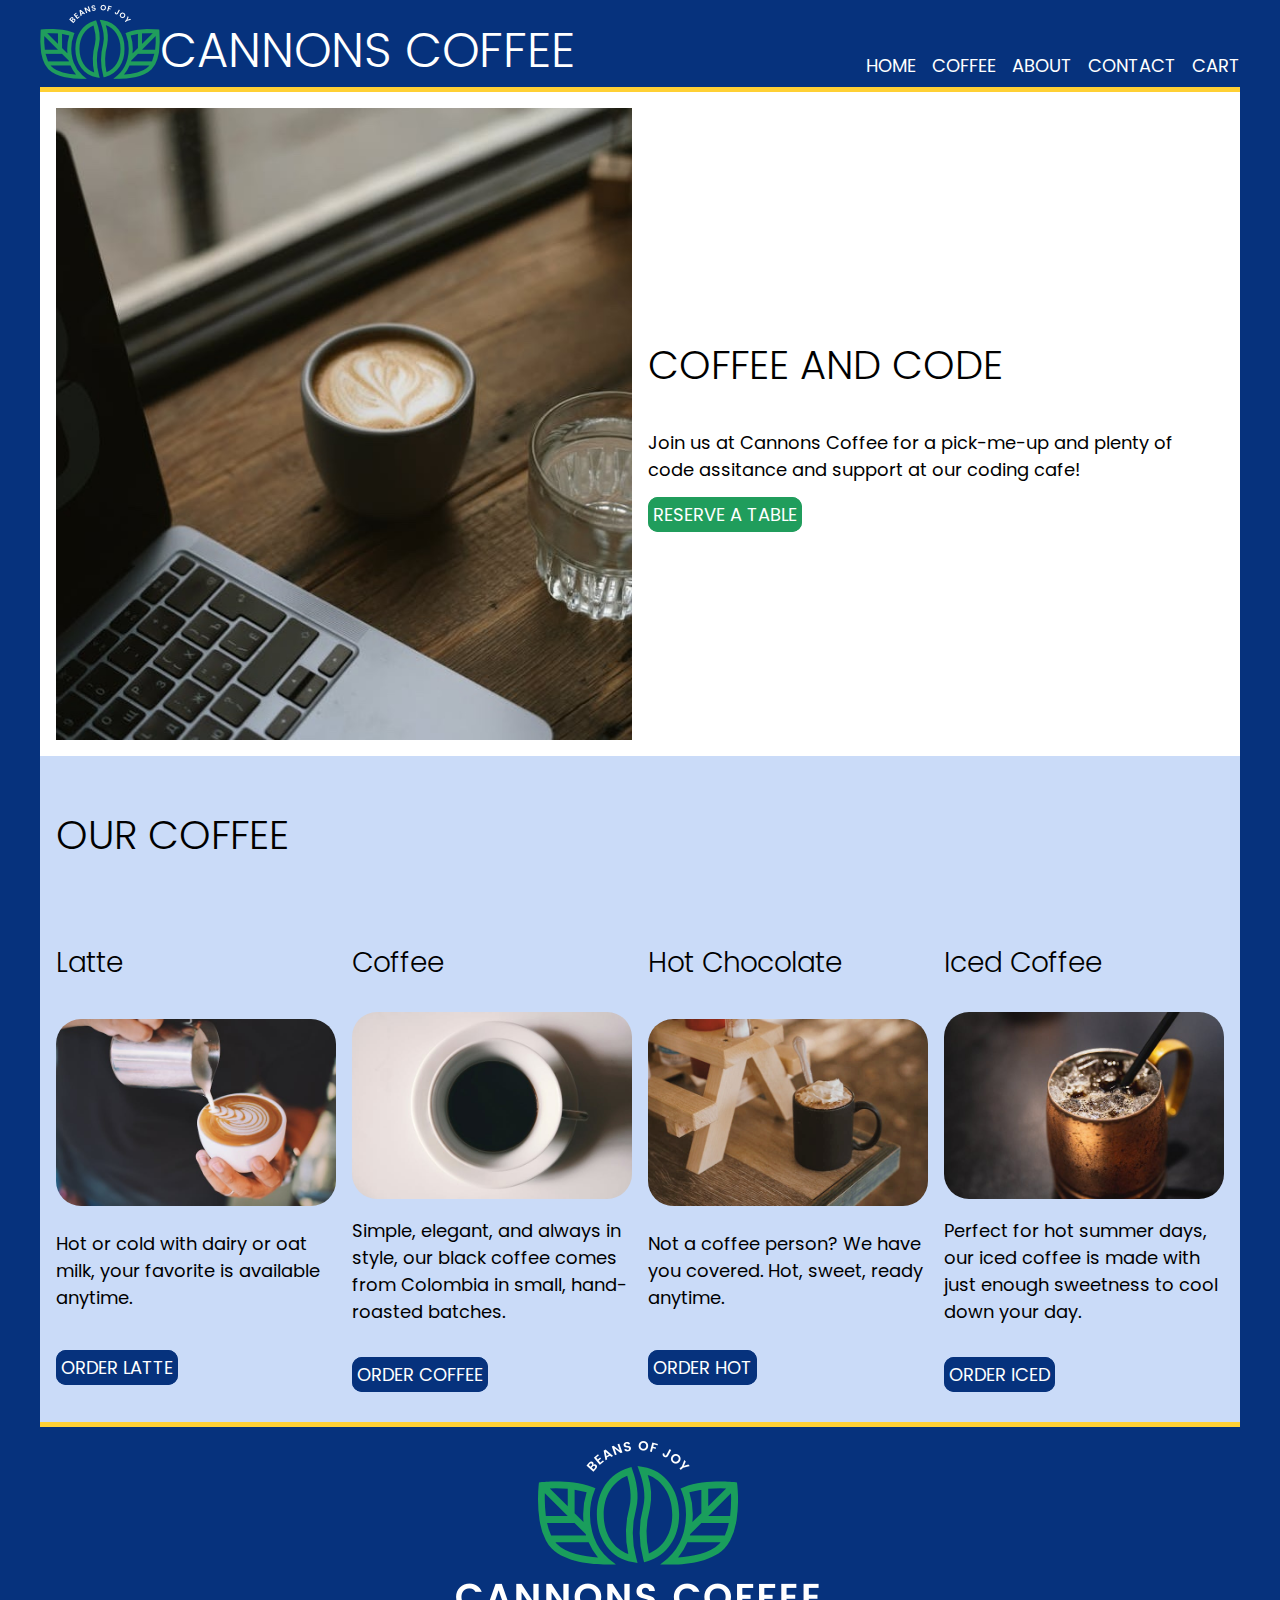
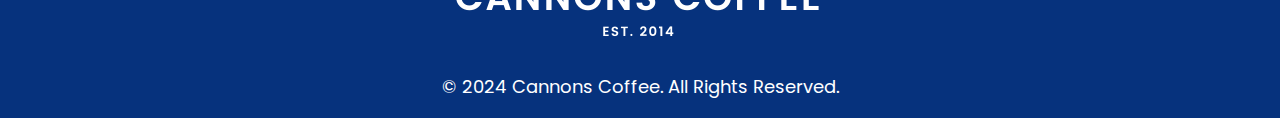
<file: index.html>
<!DOCTYPE html>
<html lang="en">
    <head>
        <meta charset="UTF-8"> <!-- characters used in the code -->
        <meta name="viewport" content="width=device-width, initial-scale=1.0"> <!-- responsive design -->
        <title>Cannons Coffee</title> <!-- title of the page --> 
    
        <link rel="stylesheet" href="css/styles.css"> <!-- link to the CSS file. rel stands for relationship. -->
        <!-- 'rel' is the attribute for telling the browser what kind of file we are using.  'href' is the path to the (css) file -->
        <!-- Currently, the head tag has four children, two meta tags , the title tag and link tag -->
    </head>
    <body>
      <div class="wrapper">
        <header>

          <div class="logo-and-h1">
            <a> <img src="images/cannons-coffee-logo.webp" alt="Cannons Coffee Logo, Beans of Joy"> </a>
            <h1>Cannons Coffee</h1>
          </div>

          <nav>
            <ul>
              <li><a href="#" target="_blank">Home</a></li>
              <li><a href=" " target="_blank">Coffee</a></li>
              <li><a href=" " target="_blank">About</a></li>
              <li> <a href= "contact.html" target="_blank"> Contact </a> </li>
              <li> <a href= "cart.html" target="_blank"> Cart </a> </li>
            </ul>
          </nav>

        </header>

        <main>
            <div class="parent1">
              <img src="images/coffee-computer.jpg" alt="Laptop with a cup of coffee and a glass of water">
              <div class="parent1-content">
                <h2> Coffee and Code</h2>
                <p> Join us at Cannons Coffee for a pick-me-up and plenty of code assitance and support at our coding cafe! </p>
                <p> <a class="button" href=" " target="_blank">reserve a table </a> </p>
              </div>
            </div>

            <div class="parent2">
              <h2 class="heading-2"> Our Coffee</h2>
                <div class="card"> 
                  <h3> Latte </h3>  
                  <img class="coffee" src="images/latte.jpg" alt="latte in a cup" >
                  <p>
                        Hot or cold with dairy or oat milk,
                        your favorite is available anytime. 
                  </p>
    
                  <p> <a class="button2" href="latte.html">Order Latte</a> </p>
                </div>
    
                <div class="card"> 
                      <h3> Coffee </h3>  
                      <img class="coffee" src="images/coffee.jpg" alt="Coffee in a cup" >
                      <p>
                          Simple, elegant, and always in style, our black coffee 
                          comes from Colombia in small, hand-roasted batches.
                      </p>
    
                      <p>  <a class="button2" href="latte.html">Order Coffee</a> </p>
                     
                </div>
    
                <div class="card">
                  <h3> Hot Chocolate</h3>  
                  <img class="coffee" src="images/hotchoc.jpg" alt= "Hot Chocolate in a cup with whipped cream" >
                  <p>
                    Not a coffee person? We have you covered. 
                    Hot, sweet, ready anytime.
                  </p>

                  <p>   <a class="button2" href="latte.html">Order Hot</a> </p>
                </div>
                
                <div class="card">
                  <h3> Iced Coffee</h3>  
                  <img class="coffee" src="images/iced.jpg" alt= "Iced coffee in a mug with a straw" >
                  <p>
                        Perfect for hot summer days, our iced coffee is
                        made with just enough sweetness to cool down your day.
                  </p>
    
                  <p> <a class="button2" href=" ">order iced</a> </p>
              </div>              
            </div>
        </main>

      </div>
      <footer>
        <img src="images/logo-footer.png" alt= "Cannons Coffee, Beans of Joy! Est. 2014">
        <p> &copy; 2024 Cannons Coffee. All Rights Reserved.</p>
      </footer>
    </body>
</html>
</file>
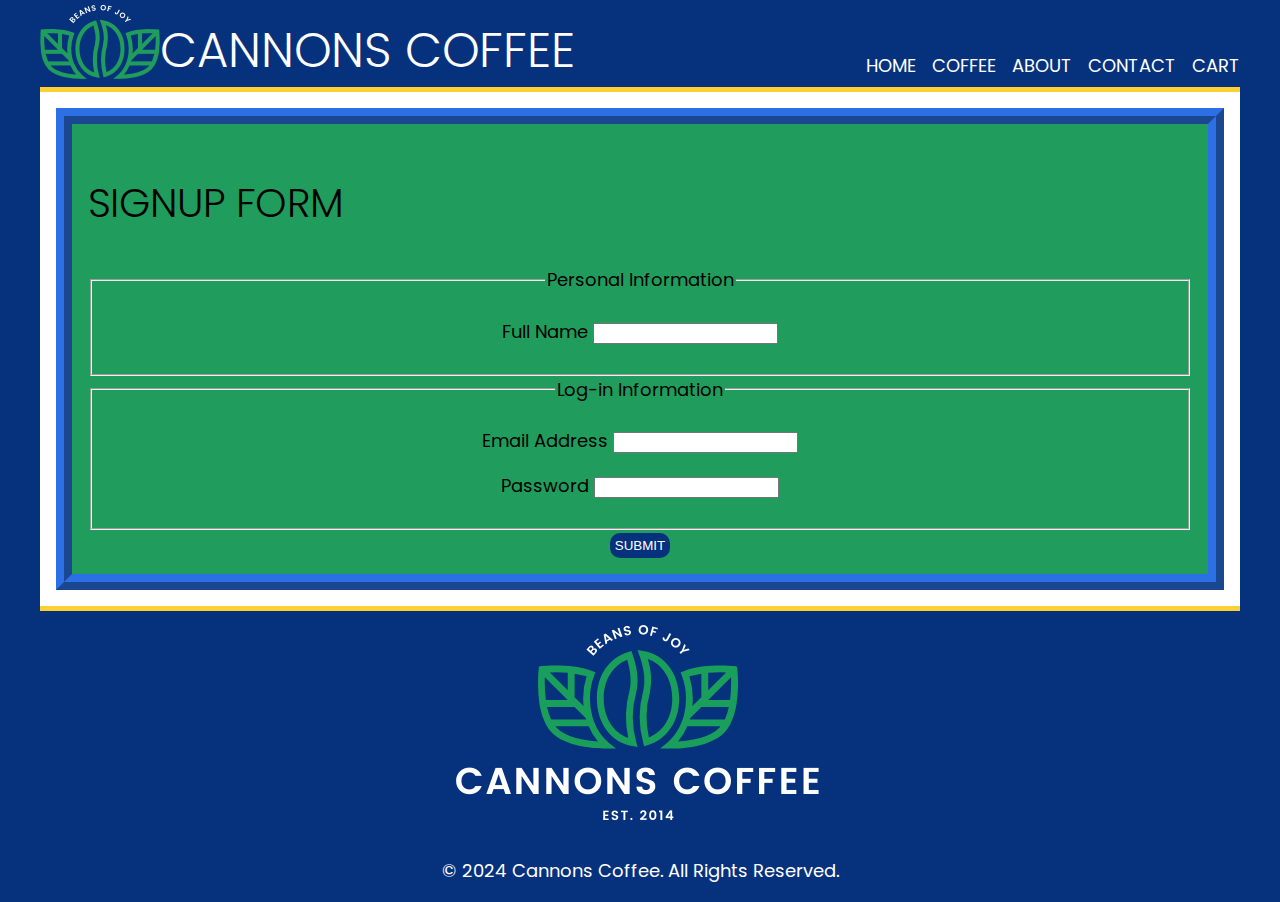
<file: cart.html>
<!DOCTYPE html>
<html lang="en">
    <head>
        <meta charset="UTF-8"> <!-- characters used in the code -->
        <meta name="viewport" content="width=device-width, initial-scale=1.0"> <!-- responsive design -->
        <title>Cannons Coffee</title> <!-- title of the page --> 
    
        <link rel="stylesheet" href="css/styles.css"> <!-- link to the CSS file. rel stands for relationship. -->
        <!-- 'rel' is the attribute for telling the browser what kind of file we are using.  'href' is the path to the (css) file -->
        <!-- Currently, the head tag has four children, two meta tags , the title tag and link tag -->
    </head>
    <body>
      <div class="wrapper">
        <header>

          <div class="logo-and-h1">
            <a> <img src="images/cannons-coffee-logo.webp" alt="Cannons Coffee, Beans of Joy! Est. 2014" > </a>
            <h1>Cannons Coffee</h1>
          </div>

          <nav>
            <ul>
              <li><a href="index.html" target="_blank">home</a></li>
              <li><a href=" " target="_blank">coffee</a></li>
              <li><a href=" " target="_blank">about</a></li>
              <li><a href="contact.html" target="_blank">contact</a></li>
              <li> <a href= "#" target="_blank"> Cart </a> </li>
            </ul>
          </nav>

        </header>

        <main>
       
              
            <div class="container-form">
                <form id="signupform">
                    <h2> Signup Form </h2>
                    <fieldset>
                        <legend> Personal Information </legend>
                        <p>
                            <label for="name"> Full Name </label>
                            <input type="text" name="fullusername" id="name">
                        </p>
                    </fieldset>
    
                    <fieldset>
                        <legend> Log-in Information</legend>
    
                        <p>
                            <label for="email"> Email Address</label>
                            <input type="email" name="email" id="email">
                        </p>
    
                        <p>
                            <label for="password"> Password </label>
                            <input type="password" name="password" id="password">
                        </p>
    
    
                    </fieldset>
                       
                    <button class="button2"> Submit </button>
                </form>

            </div>
            
        </main>

        <footer>
          <img src="images/logo-footer.png" alt= "Cannons Coffee, Beans of Joy! Est. 2014" >
          <p> &copy; 2024 Cannons Coffee. All Rights Reserved.</p>
        </footer>

      </div>
      <script src="js/cart.js"></script>     
    </body>
</html>
</file>
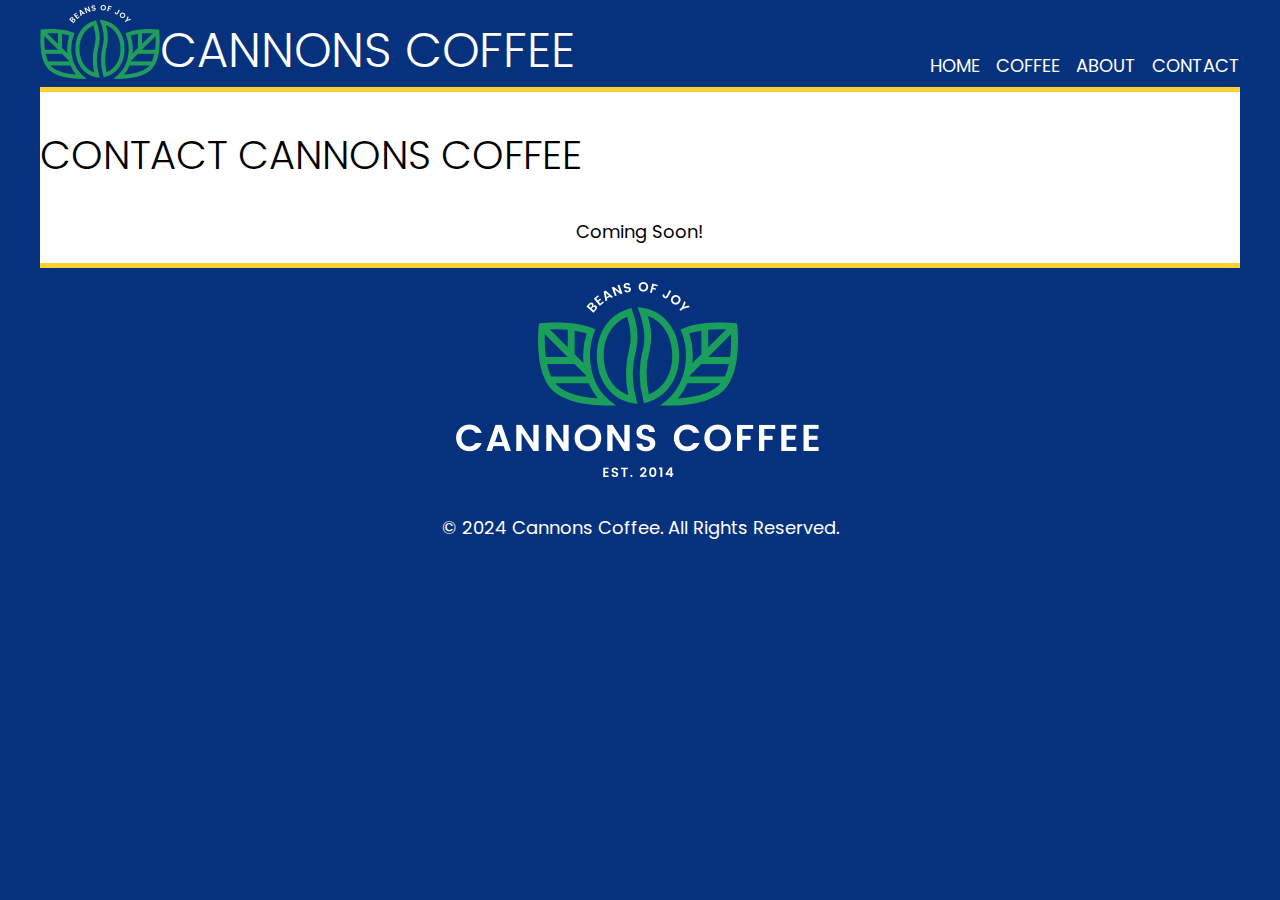
<file: contact.html>
<!DOCTYPE html>
<html lang="en">
    <head>
        <meta charset="UTF-8"> <!-- characters used in the code -->
        <meta name="viewport" content="width=device-width, initial-scale=1.0"> <!-- responsive design -->
        <title>Cannons Coffee</title> <!-- title of the page --> 
    
        <link rel="stylesheet" href="css/styles.css"> <!-- link to the CSS file. rel stands for relationship. -->
        <!-- 'rel' is the attribute for telling the browser what kind of file we are using.  'href' is the path to the (css) file -->
        <!-- Currently, the head tag has four children, two meta tags , the title tag and link tag -->
    </head>
    <body>
      <div class="wrapper">
        <header>

          <div class="logo-and-h1">
            <a> <img src="images/cannons-coffee-logo.webp" alt="Cannons Coffee, Beans of Joy! Est. 2014" > </a>
            <h1>Cannons Coffee</h1>
          </div>

          <nav>
            <ul>
              <li><a href="index.html" target="_blank">home</a></li>
              <li><a href=" " target="_blank">coffee</a></li>
              <li><a href=" " target="_blank">about</a></li>
              <li><a href=" " target="_blank">contact</a></li>
            </ul>
          </nav>

        </header>

        <main>
          <h2> Contact Cannons Coffee</h2>
          <p> Coming Soon!</p>
          <script src="js/custom.js"></script>
        </main>

        <footer>
          <img src="images/logo-footer.png" alt= "Cannons Coffee, Beans of Joy! Est. 2014" >
          <p> &copy; 2024 Cannons Coffee. All Rights Reserved.</p>
        </footer>

      </div>
    
    </body>
</html>
</file>
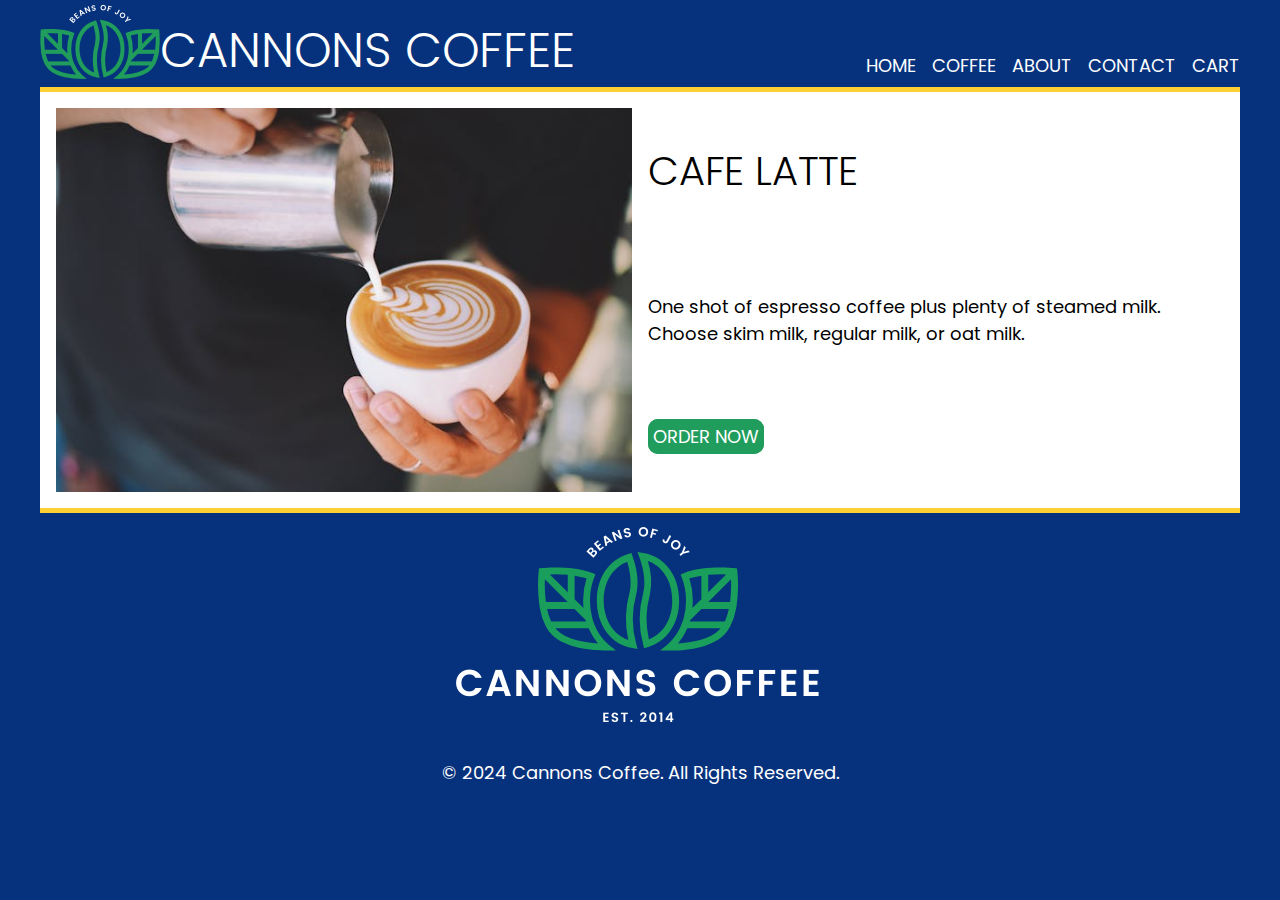
<file: latte.html>
<!DOCTYPE html>
<html lang="en">
    <head>
        <meta charset="UTF-8"> <!-- characters used in the code -->
        <meta name="viewport" content="width=device-width, initial-scale=1.0"> <!-- responsive design -->
        <title>Cannons Coffee</title> <!-- title of the page --> 
    
        <link rel="stylesheet" href="css/styles.css"> <!-- link to the CSS file. rel stands for relationship. -->
        <!-- 'rel' is the attribute for telling the browser what kind of file we are using.  'href' is the path to the (css) file -->
        <!-- Currently, the head tag has four children, two meta tags , the title tag and link tag -->
    </head>
    <body>
      <div class="wrapper">
        <header>

          <div class="logo-and-h1">
            <a> <img src="images/cannons-coffee-logo.webp" alt="Cannons Coffee, Beans of Joy! Est. 2014" > </a>
            <h1>Cannons Coffee</h1>
          </div>

          <nav>
            <ul>
              <li><a href="index.html" target="_blank">home</a></li>
              <li><a href=" " target="_blank">coffee</a></li>
              <li><a href=" " target="_blank">about</a></li>
              <li><a href="contact.html" target="_blank">contact</a></li>
              <li> <a href= "cart.html" target="_blank"> Cart </a> </li>
            </ul>
          </nav>

        </header>

        <main>
          <div class="parent1">
             <img src="images/latte.jpg" alt="Coffee in a cup">
            
              <h2> Cafe Latte</h2>
              <p> One shot of espresso coffee plus plenty of steamed milk. 
                Choose skim milk, regular milk, or oat milk. </p>
              <p>
                <a class="button">order now</a>
              </p>
          </div>
        </main>

        <footer>
          <img src="images/logo-footer.png" alt= "Cannons Coffee, Beans of Joy! Est. 2014" >
          <p> &copy; 2024 Cannons Coffee. All Rights Reserved.</p>
        </footer>

      </div>
    
    </body>
</html>
</file>
<file: css/styles.css>
@import url('https://fonts.googleapis.com/css2?family=Poppins:ital,wght@0,100;0,200;0,300;0,400;0,500;0,600;0,700;0,800;0,900;1,100;1,200;1,300;1,400;1,500;1,600;1,700;1,800;1,900&display=swap');

/* CSS Variables*/
:root{
  --black : #000000;
  --lightblue :  #cadbf8;
  --green: #209d5c;
  --yellow: #ffd034;
  --white: #ffffff;
  --royalblue : #06327d;
  --darkblue:#2b70e4;

  --font: Poppins;

}

/* BASIC FORMATTING */
html {
  box-sizing: border-box;
}
*,
*:before,
*:after {
  box-sizing: inherit;
}

img {
  max-width: 100%;
}

body {
  font-family: var(--font);
  font-size: 1.125rem;
  color: var(--black);
  background-color: var(--royalblue);
  margin: 0;
  padding: 0;
}

.wrapper { 
  font-family: var(--font);
  max-width: 1200px;
  margin: 0 auto;
}

.logo-and-h1{
  display: flex;
  align-items: flex-end;
}
nav ul {
  list-style-type: none;
  /* ul/ol comes with default padding and margin in the browser.
  To make a nav bar we need to remove the default padding and margin & reset it to zero.*/
  padding :0;
  margin: 0;
  display: flex;
  gap: 1rem;
  flex-flow: row wrap;
  justify-content: space-between;
  padding-bottom: 0.5rem;
}
nav ul li a{
  text-decoration: none;
  color: var(--white);
}

main {
  background-color: var(--white); 
  padding: 0;
  text-align: center;
  border-bottom: 5px solid var(--yellow);
  border-top: 5px solid var(--yellow);
}

header {
  color: var(--white);
  text-transform: uppercase;
  font-weight: normal;
  display: flex;
  flex-flow: row wrap;
  justify-content: space-between;
  align-items: end;
  gap: 1rem;
}

h1 {
  font-size: 3rem;
  font-weight: 300;
  margin: 0;
  /* display: inline-block; */
}


h2{
  text-transform: uppercase;
  font-size: 2.5rem;
  font-weight: 300;
  font-style: normal;
  text-align: left;
}

h3{
  font-size: 1.75rem;
  font-weight: 300;
  font-style: normal;
  text-align: left;
}

/*Default Mobile First: 0 to 649px*/
.parent1{
  display:grid;
  grid-template-columns: 1fr 1fr; 
  gap: 1rem;
  padding:1rem;;
}

.parent1 p{
  text-align: left;
}


.parent1 img{
  align-self: center;
  grid-column: 1/2;
  grid-row:1/4;
}

/* .parent1 h2,p{
  grid-column: 2/3;
} */

.parent1-content{
  grid-column: 2/3;
  grid-row: 2/3 ;
  padding-right: 6px;;
}

.button{
  align-self: center;
  background-color: var(--green);
  border: 3px solid var(--green);
  border-radius: 10px;
  color: var(--white);
  display: inline;
  padding:2px;
  text-decoration: none;
  text-transform: uppercase;
}

.coffee{
  border-radius: 25px;
}

/*Default Mobile First: 0 to 649px*/
.parent2{
  background-color: var(--lightblue);
  display: grid;
  grid-template-columns: 1fr;
  gap: 1rem;
  padding: 1rem;
}

.parent2 p{
  text-align: left;
}

.card{
  display:grid;
  grid-template-columns: 1fr;
}

.button2{
  background-color: var(--royalblue);
  border: 3px solid var(--royalblue);
  border-radius: 10px;
  color: var(--white);
  display: inline;
  padding:2px;
  text-decoration: none;
  text-transform: uppercase;
}

footer{
  text-align: center;
}

footer p{
  color:var(--white);
}


/*Tablet Design starts at 650px*/
@media(min-width:650px){
 
  .parent2{
    grid-template-columns: 1fr 1fr;
  }
  .heading-2{
    grid-column: 1/3;
  }

}

/*Desktop Design starts at 1000px*/
@media(min-width:1000px){

  .parent2{
    grid-template-columns: 1fr 1fr 1fr 1fr;
  }
  .heading-2{
    grid-column: 1/5;
  }

}


/*Mobile Design 0 to 649px Tablet design to 999px */
@media(max-width:999px){
  header{
      justify-content: center;
      align-items: flex-end;
  }
  .logo-and-h1{
    justify-content: center;
  }
  h1{
    font-size:xx-large;
  }
  nav ul{
    justify-content: center;
  }
}

.visibility-hidden{
  visibility: hidden;
}

.display-none{
  display: none;
}

form{
  background-color: var(--green);
  border: 1rem ridge var(--darkblue);
  padding:1rem;
  margin:1rem;
  
}

fieldset{
  margin: 0.5rem auto 0.2 auto;
}
</file>
